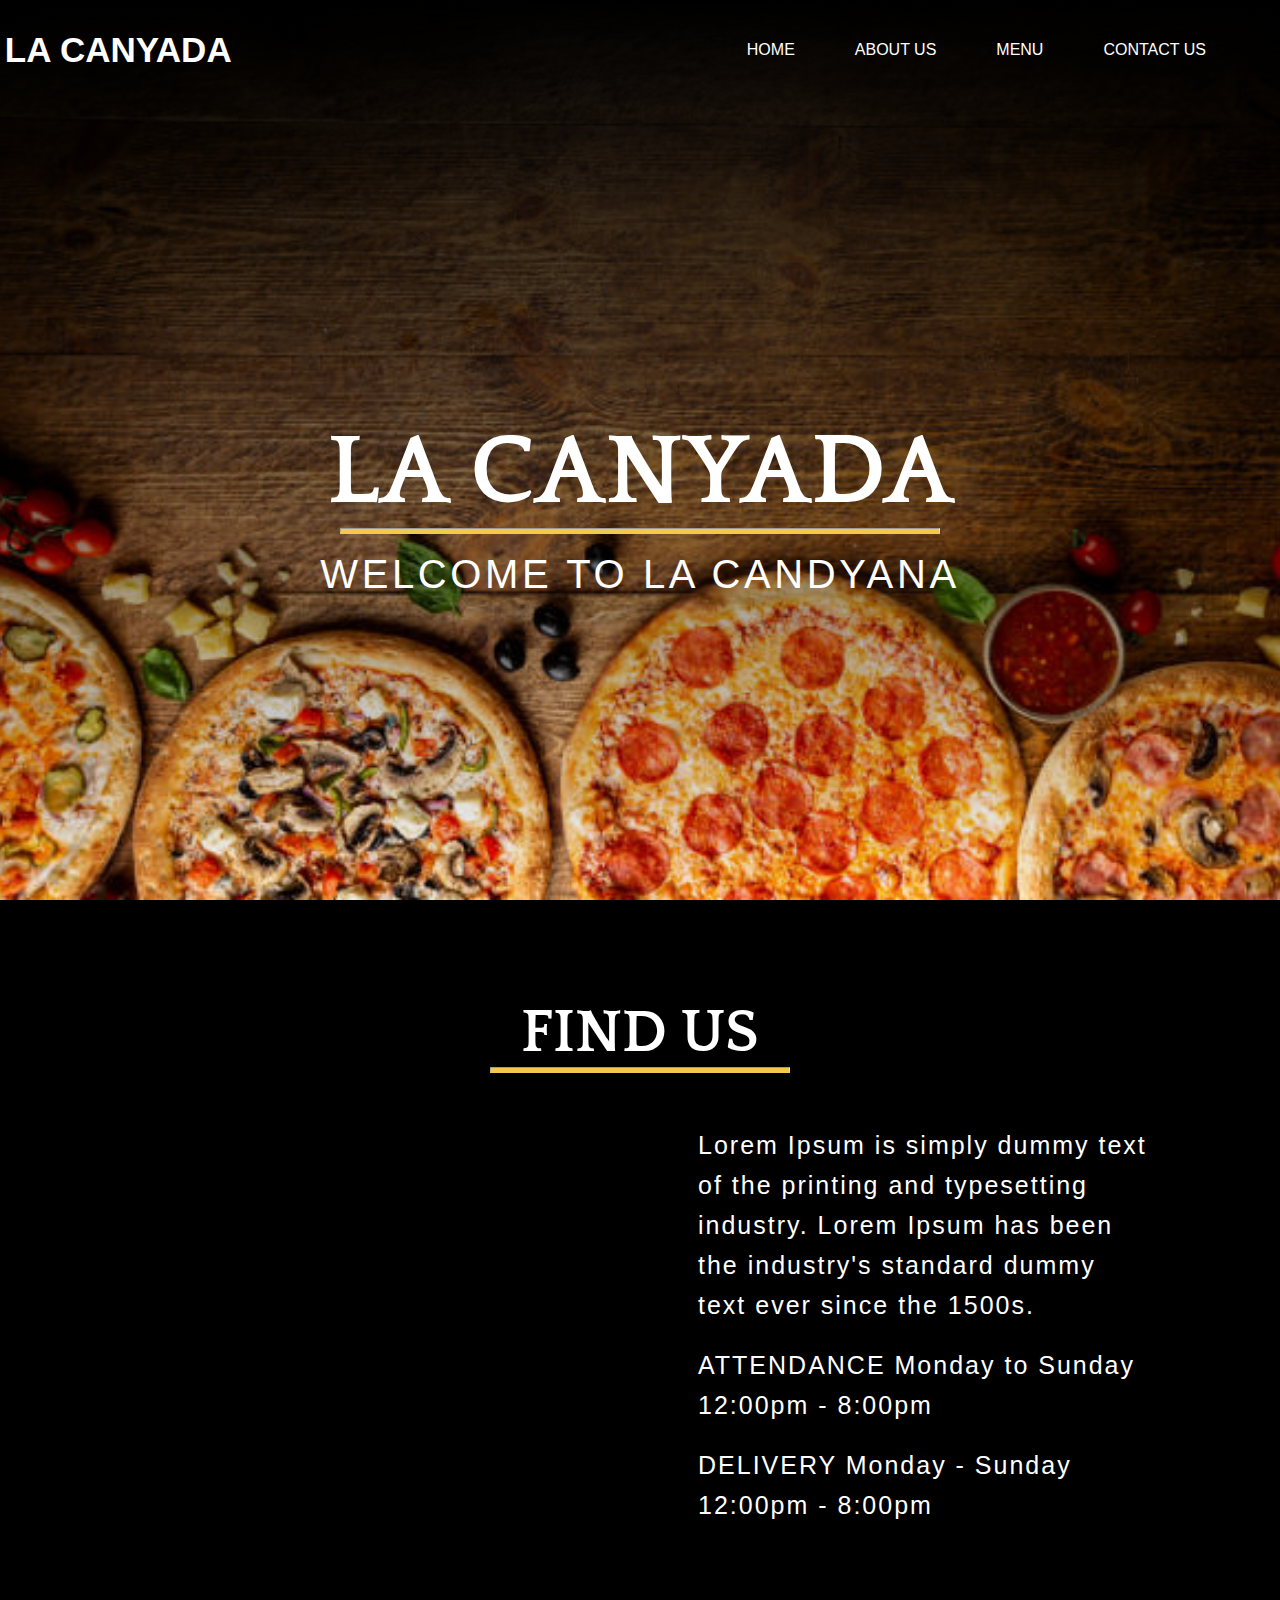
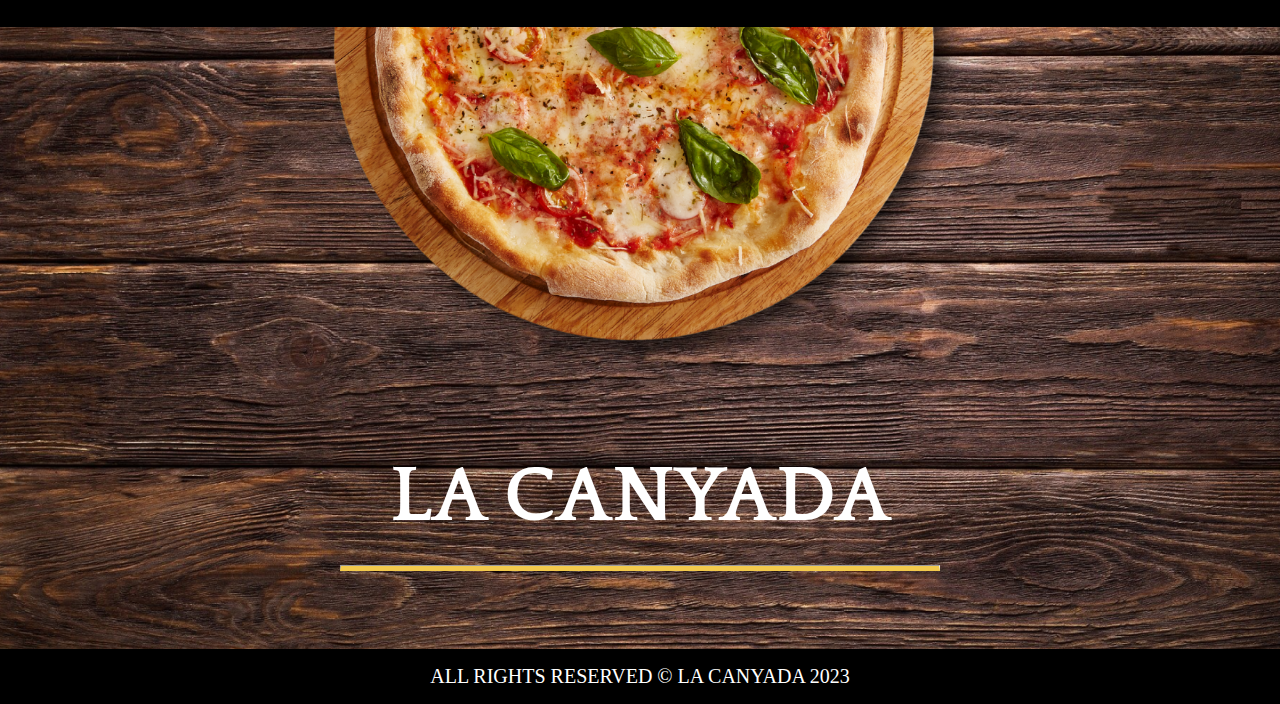
<file: index.html>
<!DOCTYPE html>
<html>
  <head>
    <meta charset="utf-8" />
    <meta name="viewport" content="width=device-width, initial-scale=1" />
    <title>Pizza restaurants</title>
    <link rel="stylesheet"  href="css/style.css" />

    <link href="https://fonts.googleapis.com/css2?family=Quattrocento&display=swap" rel="stylesheet"/>
    <link rel="preconnect" href="https://fonts.googleapis.com" />
    <link rel="preconnect" href="https://fonts.gstatic.com" crossorigin />
  
    <link rel="stylesheet" href="https://cdnjs.cloudflare.com/ajax/libs/font-awesome/6.4.2/css/all.min.css" integrity="sha512-z3gLpd7yknf1YoNbCzqRKc4qyor8gaKU1qmn+CShxbuBusANI9QpRohGBreCFkKxLhei6S9CQXFEbbKuqLg0DA==" crossorigin="anonymous" referrerpolicy="no-referrer" />

  </head>
  <body>
    <div class="countainer">
      <!--header--->
      <header id="header">
        <a href="#" class="logo">LA CANYADA</a>
        <nav>
          <ul>
            <li><a href="index.html">HOME</a></li>
            <li><a href="about.html">ABOUT US</a></li>
            <li><a href="menu.html">MENU</a></li>
            <li><a href="contact_us.html">CONTACT US</a></li>
          </ul>
        </nav>
      </header>
      <!--Home section--->
      <section class="home">
        <div class="home-text">
          <h1 class="first_title">LA CANYADA</h1>
          <hr class="line1"  />
          <h3>WELCOME TO LA CANDYANA</h3>
        </div>
      </section>
    </div>
    <!--find us--->
    <div class="find">
      <div class="home-text">
        <h1 class="h1">FIND US</h1>
        <hr class="line2_find"/>
      </div>
      <div class="div1">
        <div class="map">
          <iframe
            src="https://www.google.com/maps/embed?pb=!1m18!1m12!1m3!1d3372.7000598554573!2d-9.237666688871446!3d32.29304117376074!2m3!1f0!2f0!3f0!3m2!1i1024!2i768!4f13.1!3m3!1m2!1s0xdac211719897669%3A0x6f59fa5bb517f58a!2sYouCode%20Safi!5e0!3m2!1sfr!2sma!4v1697091847573!5m2!1sfr!2sma"
            width="500"
            height="400"
            style="border: 0"
            allowfullscreen=""
            loading="lazy"
            referrerpolicy="no-referrer-when-downgrade"
          ></iframe>
        </div>
        <div class="text_home">
          <p>
            Lorem Ipsum is simply dummy text of the printing and typesetting
            industry. Lorem Ipsum has been the industry's standard dummy text
            ever since the 1500s.
          </p>
          <p>ATTENDANCE Monday to Sunday 12:00pm - 8:00pm</p>
          <p>DELIVERY Monday - Sunday 12:00pm - 8:00pm</p>
        </div>
      </div>
    </div>
    <!--footer--->
    <footer id="footer">
      <img class="pizza_img" src="img/im1.png" alt="pizza image" />
      <div class="footer_container">
        <h1 class="first_title">LA CANYADA</h1>
        <hr class="line1"/>
        <div class="footer_icons">
            <a href="#"><i class="fa-brands fa-instagram" style="color: white;"></i></a> 
            <a href="#"><i class="fa-brands fa-facebook" style="color: white;"></i></a> 
            <a href="#"><i class="fa-brands fa-whatsapp" style="color:white;"></i></a> 
        </div>
        <div class="copyright">
          ALL RIGHTS RESERVED © LA CANYADA 2023
        </div>
      </div>
    </footer>
  </body>
</html>
</file>
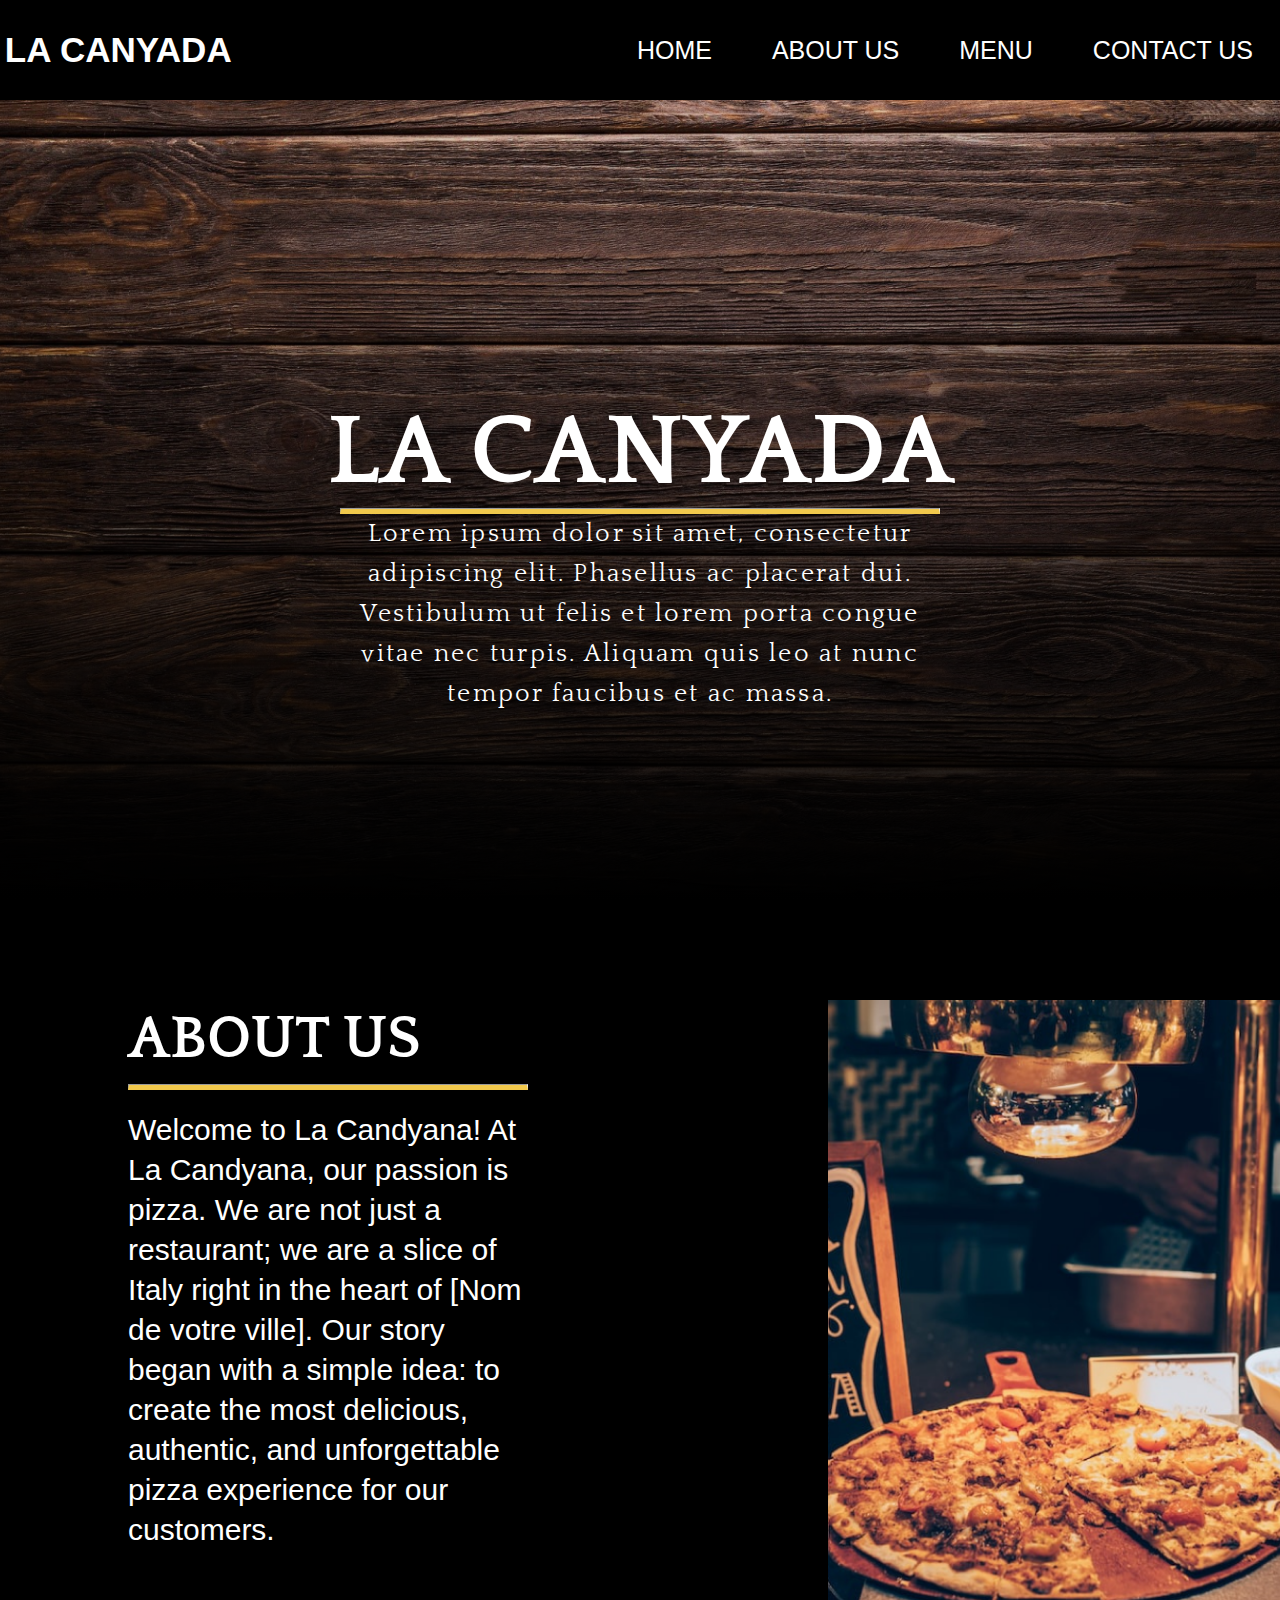
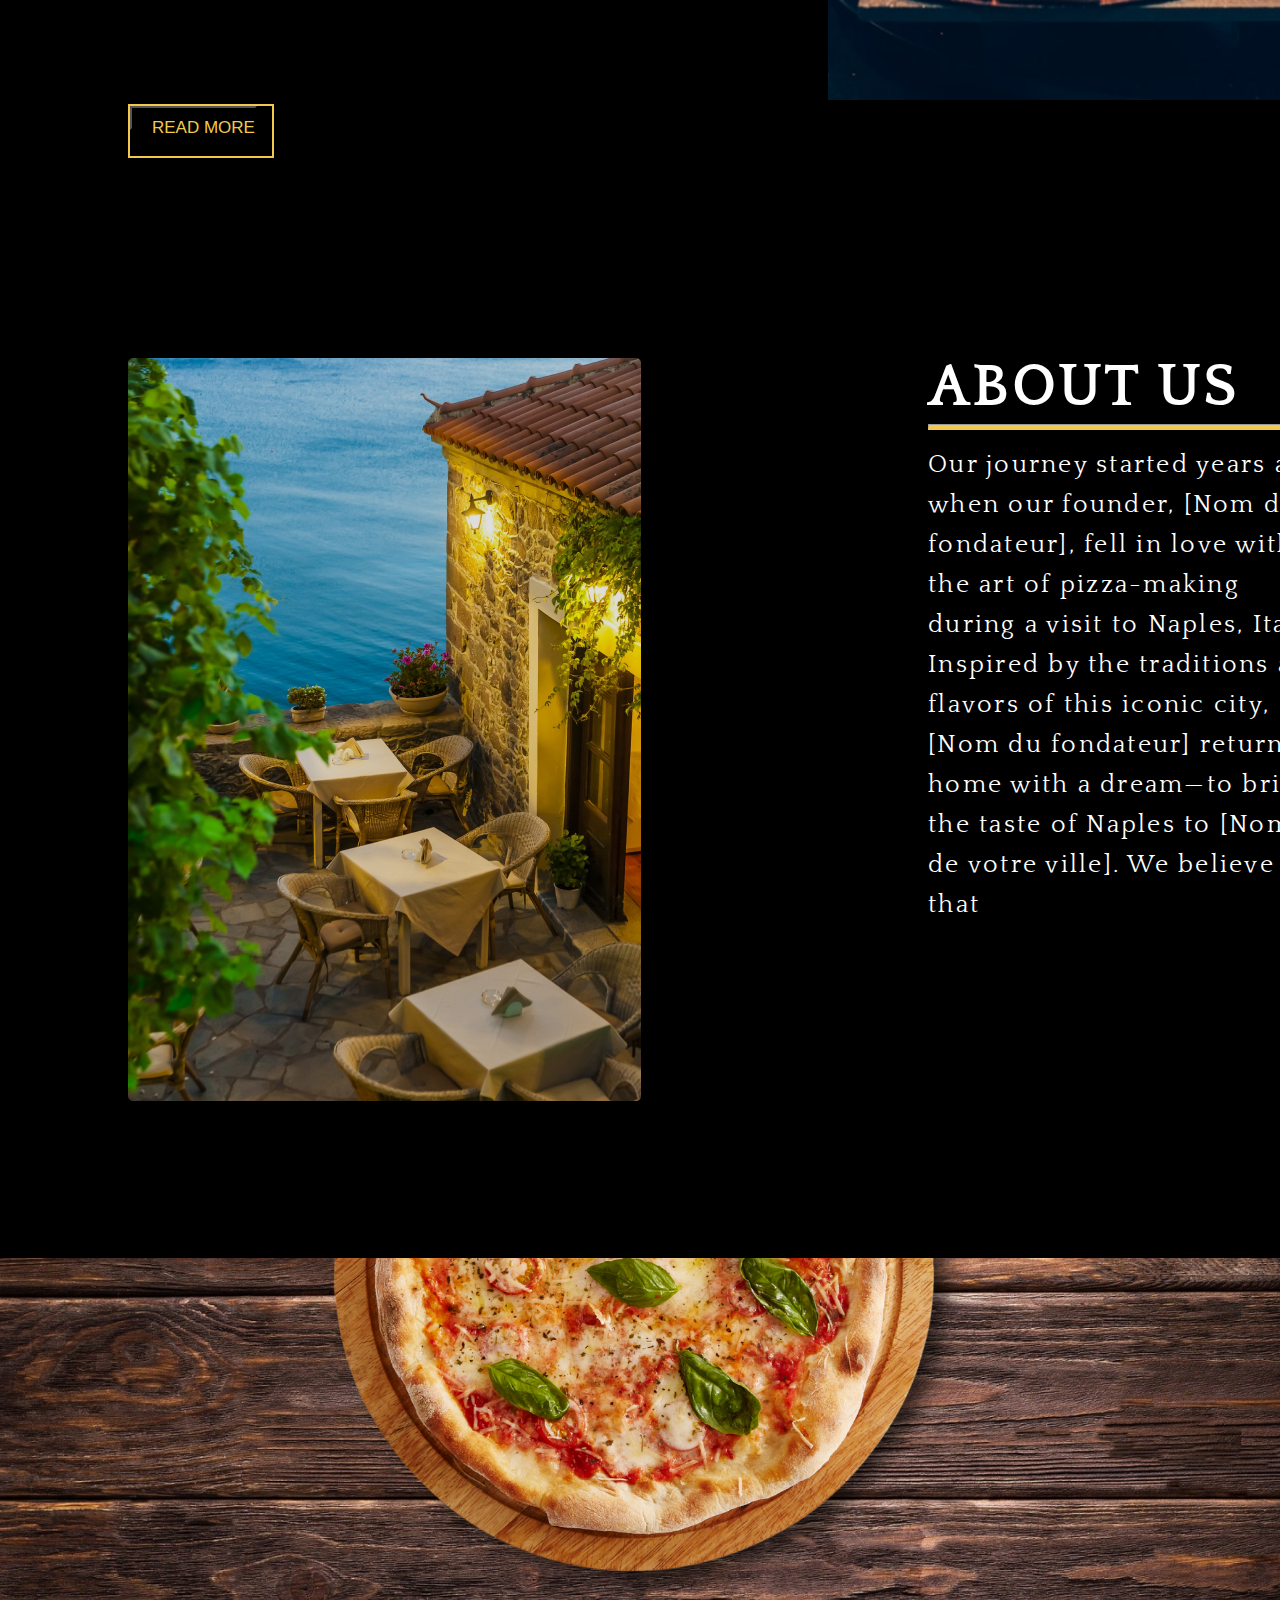
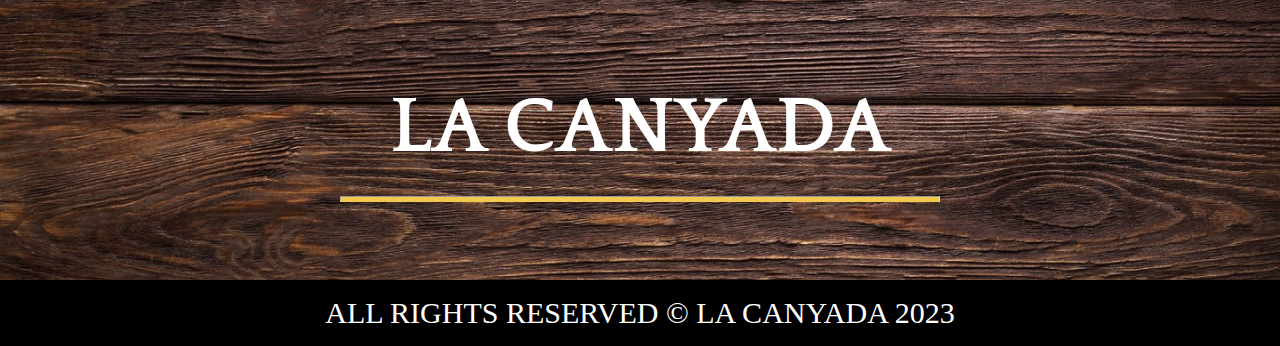
<file: about.html>
<!DOCTYPE html>
<html>
  <head>
    <meta charset="utf-8" />
    <meta name="viewport" content="width=device-width, initial-scale=1" />
    <title>Pizza restaurants</title>
    
    <link
    href="https://fonts.googleapis.com/css2?family=Quattrocento&display=swap"
    rel="stylesheet"
    />
    <link rel="preconnect" href="https://fonts.googleapis.com" />
    <link rel="preconnect" href="https://fonts.gstatic.com" crossorigin />
    
    <link rel="stylesheet"  href="https://cdnjs.cloudflare.com/ajax/libs/font-awesome/6.4.2/css/all.min.css"
      integrity="sha512-z3gLpd7yknf1YoNbCzqRKc4qyor8gaKU1qmn+CShxbuBusANI9QpRohGBreCFkKxLhei6S9CQXFEbbKuqLg0DA=="
      crossorigin="anonymous"
      referrerpolicy="no-referrer"
      />
      <link rel="stylesheet" href="css/style.css" />
  </head>

  <body>
    <section class="body_aboutus">
    <div class="countainer_aboutus">
      <!--header--->
      <header class="header_aboutus">
        <a href="#" class="logo">LA CANYADA</a>
        <nav>
          <ul>
            <li><a href="index.html">HOME</a></li>
            <li><a href="about.html">ABOUT US</a></li>
            <li><a href="menu.html">MENU</a></li>
            <li><a href="contact_us.html">CONTACT US</a></li>
          </ul>
        </nav>
      </header>
      <!--Home section--->
      <section class="home">
        <div class="home-text">
          <h1 class="first_title">LA CANYADA</h1>
          <hr class="line1"/>
          <p class="text">
            Lorem ipsum dolor sit amet, consectetur adipiscing elit. Phasellus
            ac placerat dui. Vestibulum ut felis et lorem porta congue vitae nec
            turpis. Aliquam quis leo at nunc tempor faucibus et ac massa.
          </p>
        </div>
      </section>
    </div>
</section>
      <!--about us p1--->
      <div class="about_us">
        <div class="div2">
          <div class="text2">
            <div class="home-text2">
              <h1 class="h1">ABOUT US</h1>
              <hr class="line_aboutp1"/>
            </div>
            <p>
              Welcome to La Candyana! At La Candyana, our passion is pizza. We
              are not just a restaurant; we are a slice of Italy right in the
              heart of [Nom de votre ville]. Our story began with a simple idea:
              to create the most delicious, authentic, and unforgettable pizza
              experience for our customers.
            </p>
          </div>
          <div class="img_aboutus1">
            <img src="img/img_aboutus.png " alt="background de page about1" />
          </div>
        </div>
        <div class="btn">
          <button>READ MORE</button>
        </div>
      </div>
      <!--about us p2--->
      <div class="about_us2">
        <div class="div3">
          <div class="img_aboutus2">
            <img src="img/aboutus2.png" alt="background de page about" />
          </div>
          <div class="text3">
            <div class="home-text3">
              <h1 class="h1">ABOUT US</h1>
              <hr class="line_aboutp2"/>
            </div>
            <p class="p4">
              Our journey started years ago when our founder, [Nom du
              fondateur], fell in love with the art of pizza-making during a
              visit to Naples, Italy. Inspired by the traditions and flavors of
              this iconic city, [Nom du fondateur] returned home with a dream—to
              bring the taste of Naples to [Nom de votre ville]. We believe that
            </p>
          </div>
        </div>
      </div>
    <!--footer--->
    <footer id="footer">
      <img class="pizza_img" src="img/im1.png" alt="pizza image" />
      <div class="footer_container">
        <h1 class="first_title">LA CANYADA</h1>
        <hr class="line1"/>
        <div class="footer_icons">
            <a href="#"><i class="fa-brands fa-instagram" style="color: white;"></i></a> 
            <a href="#"><i class="fa-brands fa-facebook" style="color: white;"></i></a> 
            <a href="#"><i class="fa-brands fa-whatsapp" style="color:white;"></i></a> 
        </div>
        <div class="copyright p">
          ALL RIGHTS RESERVED © LA CANYADA 2023
        </div>
      </div>
    </footer>
  </body>
</html>
</file>
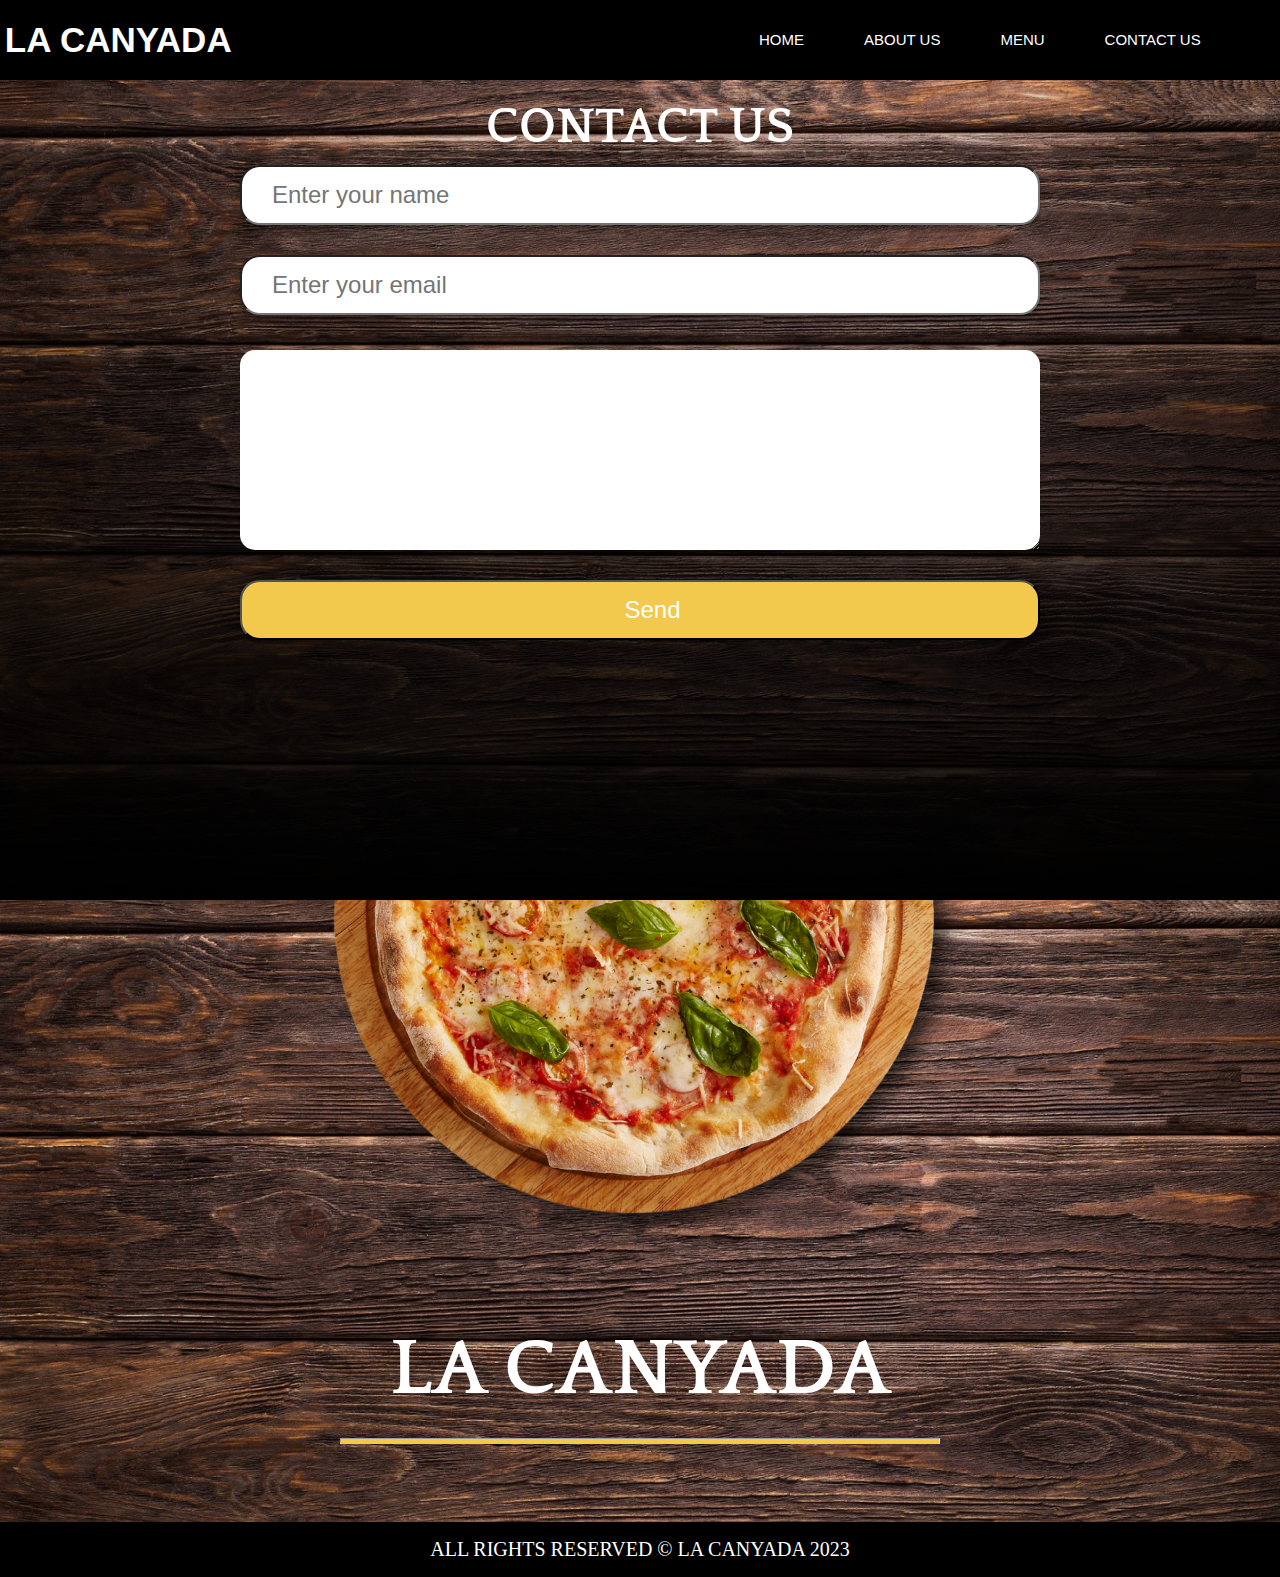
<file: contact_us.html>
<!DOCTYPE html>
<html lang="en">
  <head>
    <meta charset="utf-8" />
    <meta name="viewport" content="width=device-width, initial-scale=1" />
    <title>Pizza restaurants</title>
    <link rel="stylesheet"  href="css/style.css" />

    
    <link href="https://fonts.googleapis.com/css2?family=Quattrocento&display=swap" rel="stylesheet"/>
    <link rel="preconnect" href="https://fonts.googleapis.com" />
    <link rel="preconnect" href="https://fonts.gstatic.com" crossorigin />
  
    <link rel="stylesheet" href="https://cdnjs.cloudflare.com/ajax/libs/font-awesome/6.4.2/css/all.min.css" integrity="sha512-z3gLpd7yknf1YoNbCzqRKc4qyor8gaKU1qmn+CShxbuBusANI9QpRohGBreCFkKxLhei6S9CQXFEbbKuqLg0DA==" crossorigin="anonymous" referrerpolicy="no-referrer" />

  </head>
  <body>
    <section class="body_aboutus">
    <div class="countainer_aboutus">
      <!--header--->
      <header id="header_contact_us">
        <a href="#" class="logo">LA CANYADA</a>
        <nav>
          <ul>
            <li><a href="index.html">HOME</a></li>
            <li><a href="about.html">ABOUT US</a></li>
            <li><a href="menu.html">MENU</a></li>
            <li><a href="contact_us.html">CONTACT US</a></li>
          </ul>
        </nav>
      </header>
      <!--Home section--->
      <section class="home">
        <h1 class="title_contact">CONTACT US</h1>
        <div class="contact_form">
          <form class="form">
            <input class="input" type="name" placeholder="Enter your name" />
            <input class="input" type="name" placeholder="Enter your email" />
           
              <textarea  class ="message" id="message" name="message"  rows="4" required></textarea><br>
           
            
            <div class="button">
				<input class ="input" type="button" value="Send">
				
           </div>
           
          </form>
        </div>
      </section>
    </div>
    </section>
    <!--footer--->
    <footer id="footer">
      <img class="pizza_img" src="img/im1.png" alt="pizza image" />
      <div class="footer_container">
        <h1 class="first_title">LA CANYADA</h1>
        <hr class="line1"/>
        <div class="footer_icons">
            <a href="#"><i class="fa-brands fa-instagram" style="color: white;"></i></a> 
            <a href="#"><i class="fa-brands fa-facebook" style="color: white;"></i></a> 
            <a href="#"><i class="fa-brands fa-whatsapp" style="color:white;"></i></a> 
        </div>
        <div class="copyright">
          ALL RIGHTS RESERVED © LA CANYADA 2023
        </div>
      </div>
    </footer>
  </body>
</html>
</file>
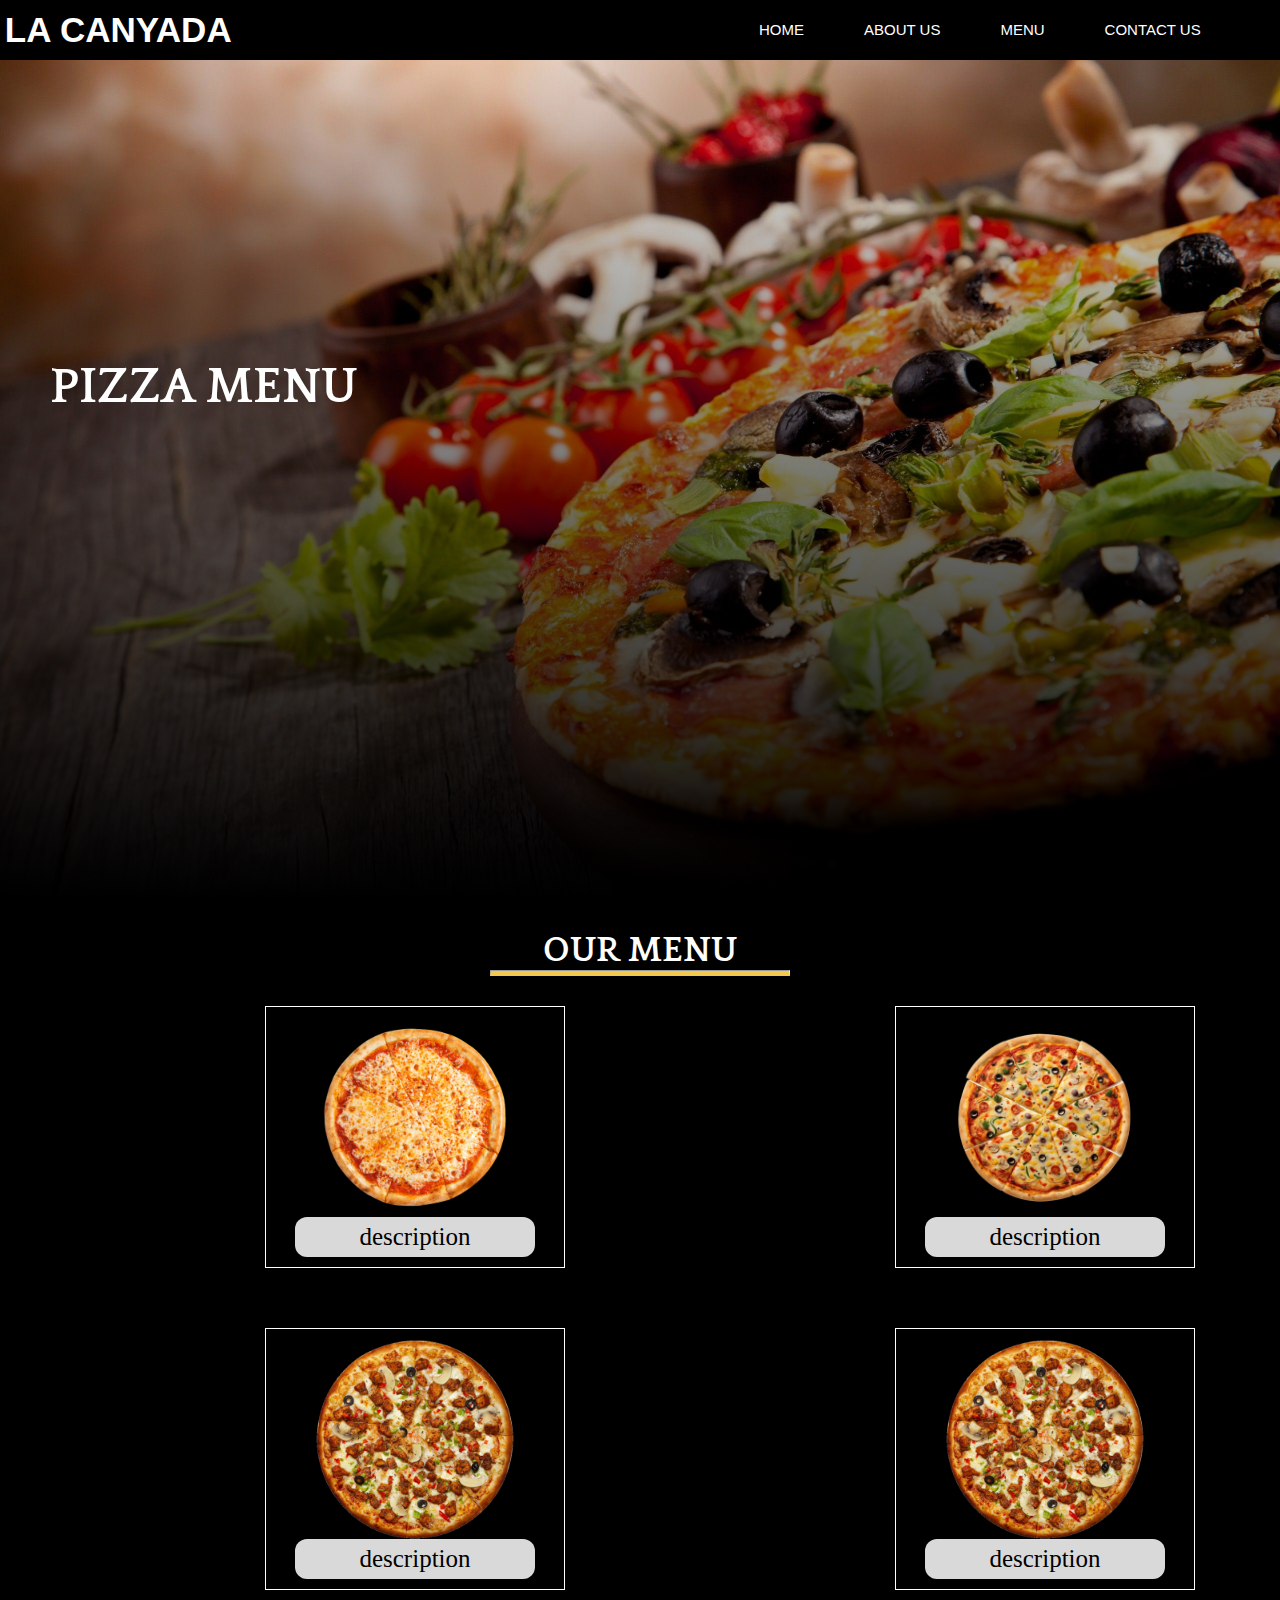
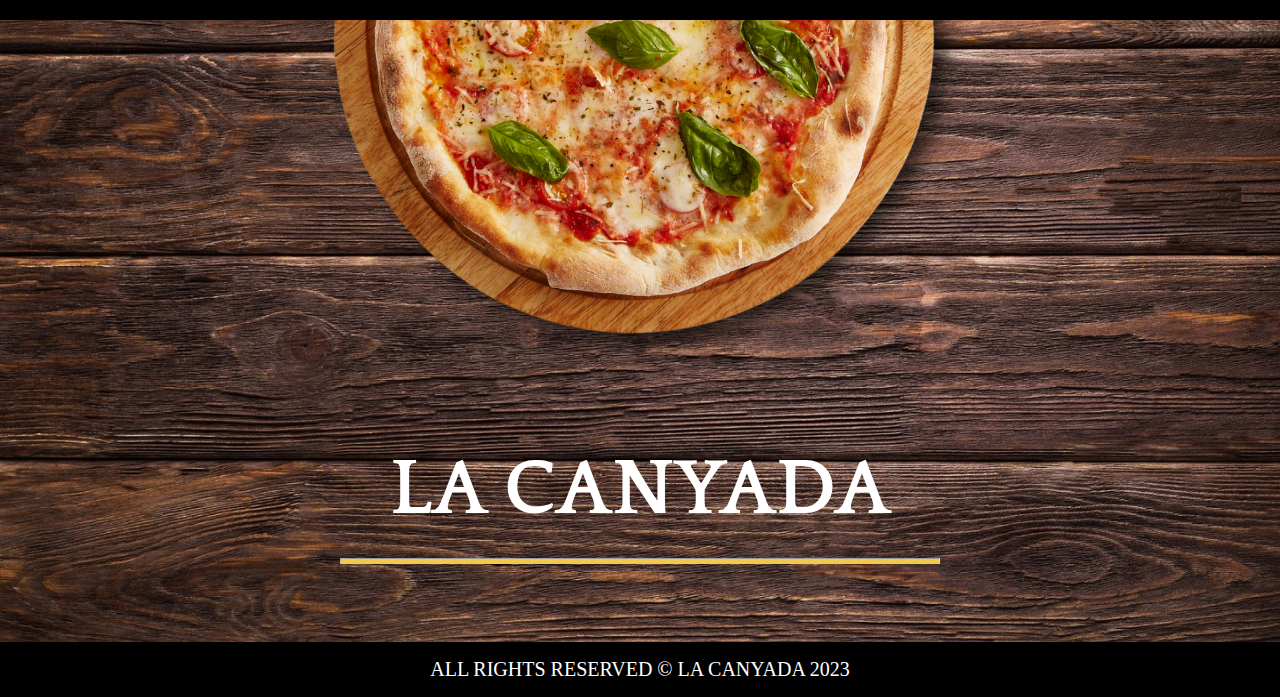
<file: menu.html>
<!DOCTYPE html>
<html lang="en">
  <head>
    <meta charset="utf-8" />
    <meta name="viewport" content="width=device-width, initial-scale=1"/>
    <title>Pizza restaurants</title>
    <link rel="stylesheet" type="text/css" href="css/style.css" />

    <link href="https://fonts.googleapis.com/css2?family=Quattrocento&display=swap" rel="stylesheet"/>
    <link rel="preconnect" href="https://fonts.googleapis.com" />
    <link rel="preconnect" href="https://fonts.gstatic.com" crossorigin />
  
    <link rel="stylesheet" href="https://cdnjs.cloudflare.com/ajax/libs/font-awesome/6.4.2/css/all.min.css" integrity="sha512-z3gLpd7yknf1YoNbCzqRKc4qyor8gaKU1qmn+CShxbuBusANI9QpRohGBreCFkKxLhei6S9CQXFEbbKuqLg0DA==" crossorigin="anonymous" referrerpolicy="no-referrer" />

  </head>
  <body id="body_menu">
    <div class="countainer_menu">
      <!--header--->
      <header id="header_menu">
        <a href="#" class="logo">LA CANYADA</a>
        <nav>
          <ul>
            <li><a href="index.html">HOME</a></li>
            <li><a href="about.html">ABOUT US</a></li>
            <li><a href="menu.html">MENU</a></li>
            <li><a href="contact_us.html">CONTACT US</a></li>
          </ul>
        </nav>
      </header>
      <!--Home section--->
      <h1 class="menu_title">PIZZA MENU</h1>
    
    </div>
      <!--MENU---> 
      <div class="menu_home">
        <div class="text_menu">
          <h1 class="h2">OUR MENU</h2>
          <hr class="line2_find" width="300px"/>
        </div>
          <div class="menu">
            <div class="img1_desc">
              <img class="img" src="img/img_pizza.png" alt="image de pizza" />
              <p class="para">description</p>
            </div>
            <div class="img1_desc">
              <img src="img/p1.png" alt="image de pizza" />
              <p class="para">description</p>
            </div>
          </div>
          <div class="menu">
            <div class="img1_desc">
              <img src="img/p2.png" alt="image de pizza" />
              <p class="para">description</p>
            </div>
            <div class="img1_desc">
              <img src="img/p3.png" alt="image de pizza" />
              <p class="para">description</p>
            </div>
          </div>
        </div>
        <!--footer--->
      <footer id="footer">
        <img class="pizza_img" src="img/im1.png" alt="pizza image" />
        <div class="footer_container">
          <h1 class="first_title">LA CANYADA</h1>
          <hr class="line1"  />
          <div class="footer_icons">
              <a href="#"><i class="fa-brands fa-instagram" style="color: white;"></i></a> 
              <a href="#"><i class="fa-brands fa-facebook" style="color: white;"></i></a> 
              <a href="#"><i class="fa-brands fa-whatsapp" style="color:white;"></i></a> 
          </div>
          <div class="copyright">
            ALL RIGHTS RESERVED © LA CANYADA 2023
          </div>
        </div>
      </footer>
  </body>
</html>
</file>
<file: css/style.css>
* {
  padding: 0;
  margin: 0;
  box-sizing: border-box;
  text-decoration: none;
  list-style: none;
  scroll-behavior: smooth;
}
@import url("https://fonts.googleapis.com/css2?family=Ruda&display=swap");
@import url("https://fonts.googleapis.com/css2?family=Quattrocento&display=swap");
:root {
  --bg-color: #ffffff;
  --text-color: #000000;
  --ligne-color: #f2c94c;
   --para-color: rgba(217, 217, 217, 1);
}
body {
  width: 100%;
  height: 100vh;
  background-image: url(../img/istockphoto-1303021179-612x612.jpg);
  background-repeat: no-repeat;
  background-size: cover;
  background-position: center;
}
input,textarea{
  outline: none;
}
.countainer {
  background-image: linear-gradient(var(--text-color), transparent);
  height: 100vh;
}
#header{
  animation-name:  slideleft;
  animation-duration: 2s;
}
@keyframes slideleft{
  from{transform:translateX(100%);}
} 
header {
  width: 100%;
  display: flex;
  align-items: center;
  justify-content: space-between;
  background: transparent;
  padding: 30px 16%;
  font-family: "Ruda", sans-serif;
}
header li:hover {
  border-bottom: 1px solid white;
}
.logo {
  font-size: 35px;
  font-weight: 600;

  color: var(--bg-color);
  font-family: "Ruda", sans-serif;
  margin-left: -200px;
}
ul {
  display: flex;
  flex-direction: row;
  width: 100%;
  color: #221314;
  gap: 60px;
  align-items: center;
  margin-right: 10px;
  margin-left: 30%;
}
nav a {
  color: var(--bg-color);
}
.home {
  width: 100%;
  height: 90%;
}
.home-text {
  color: var(--bg-color);
  height: 100%;
  display: flex;
  justify-content: center;
  flex-direction: column;
  align-items: center;
}
.home-text .first_title {
  color: var(--bg-color);
  font-family: "Quattrocento", serif;
  font-size: 100px;
  width: auto;
  letter-spacing: 0px;
}
.line1 {
  border-bottom: 5px solid var(--ligne-color);
  width:600px;
}
 .footer_icons{
  display: flex;
  align-items: center;
  justify-content: space-around;
  background-color: transparent; 
  gap:30px;
   padding-top: 20px; 
   margin-top: 10px;
}
 a i{
  font-size: 35px;
}
.text {
  color: #fff;
  text-align: center;
  font-family: "Quattrocento", serif;
  font-size: 25px;
  font-style: normal;
  font-weight: 400;
  line-height: 40px;
  letter-spacing: 2.25px;
  width: 600px;
  height: 100px;
}
.find {
  background-color: var(--text-color);
  color: var(--bg-color);
  padding: 100px 10%;
}
.div1 {
  margin-top: 50px;
  display: flex;
  align-items: center;
  justify-content: center;
  gap: 70px;
}
.h1 {
  font-size: 60px;
  font-family: "Quattrocento", serif;
  text-align: start;
}
.find img {
  width: 400px;
  height: 400px;
}
.find p:nth-child(2) {
  margin: 20px 0;
}
.text_home{
  color: #fff;
  font-family: "Ruda", sans-serif;
  font-size: 25px;
  font-style: normal;
  font-weight: 400;
  line-height: 40px;
  letter-spacing: 2px;
  text-wrap: wrap;
  width: 600px;
} 
h3 {
  margin-top: 20px;
  color: #fff;
  text-align: center;
  font-size: 40px;
  font-style: normal;
  font-weight: 400;
  line-height: 40px;
  letter-spacing: 3.6px;
  font-family: "Ruda", sans-serif;
}
/*footer//////////////////////*/
footer {
  background-image: url(../img/im2.png);
  background-repeat: no-repeat;
  background-size: cover;
  background-position: center;
}
.pizza_img {
  width: 80%;
  margin-left: 10%;
}
.footer_container {
  color: var(--bg-color);
  display: flex;
  justify-content: center;
  flex-direction: column;
  gap: 1.5rem;
  align-items: center;
}
.footer_container .first_title {
  color: var(--bg-color);
  font-family: "Quattrocento", serif;
  font-size: 80px;
  width: auto;
}
.footer_container .copyright {
  width: 100%;
  font-size: 20px;
  background-color: #000000;
  padding: 1rem 0;
  text-align: center;
}
.p{
  font-size: 30px !important;
} 
.line2_find {
  border-bottom: 5px solid var(--ligne-color);
  width:300px;
}
/* about us p1 ////////////////////////////////////////////////*/
.header_aboutus {
  background-color: var(--text-color);
  padding-top: 30px;
  padding-bottom: 30px;
}
.header_aboutus li:hover {
  border-bottom: 1px solid white;
}
.header_aboutus li a {
  font-size: 25px;
}
.countainer_aboutus {
  background-image: linear-gradient(transparent, var(--text-color));
  height: 100vh;
}
.body_aboutus {
  width: 100%;
  min-height: 100vh;
  background-image: url(../img/back_aboutsus.png);
  background-repeat: no-repeat;
  background-size: cover;
  background-position: center;
}
.text2 {
  color: #fff;
  font-family: "Ruda", sans-serif;
  font-size: 1000px;
  font-style: normal;
  font-weight: 400;
  line-height: 40px;
  font-size: 30px;
  width: 474px;
  height: 600px;
  padding-left: 0px;
  margin-top: 20px;
}
.about_us {
  background-color: var(--text-color);
  color: var(--bg-color);
  padding: 100px 10%;
}
.div2 {
  display: flex;
  gap: 300px;
}
.btn {
  color: var(--bg-color);
  border: 2px solid var(--ligne-color);
 
  height: 54px;
  width: 146px;
}
.btn:hover{
  cursor: pointer;
}
.btn button {
  color: var(--ligne-color);
  text-align: center;
  font-size: 17px;
  font-family: "Ruda", sans-serif;
  background-color: var(--text-color);
  font-style: normal;
  line-height: 0px;
  padding-top: 20px;
  padding-left: 20px;
  word-wrap: 10px;
  text-align: center;
}
.home-text2 {
  color: var(--bg-color);
  margin-bottom: 5%;
}
.line_aboutp1 {
  border-bottom: 5px solid var(--ligne-color);
  margin-top: 6%;
  width:400px;
}
.img_aboutus1 img {
  width: 500px;
  height: 700px;
}
.img_aboutus1:hover {
  transform: scale(1.1);
  transition: 0.2s ease;
}
/*about us p2*/
.about_us2 {
  background-color: var(--text-color);
  color: var(--bg-color);
  padding: 100px 10%;
}
.div3 {
  display: flex;
  gap: 300px;
}
.img_paragraph {
  display: flex;
  align-items: center;
  justify-content: space-between;
  gap: 595px;
}
.line_aboutp2 {
  border-bottom: 5px solid var(--ligne-color);
  margin-top: 4%;
  margin-bottom: 15px;
  width:400px; 
}
.img_aboutus2 {
  width: 500px;
  height: 800px;
}
.img_aboutus2:hover {
  transform: scale(1.1);
  transition: 0.2s ease;
}
.text3 {
  color: #fff;
  text-align: center;
  font-family: "Quattrocento", serif;
  font-size: 25px;
  font-style: normal;
  font-weight: 400;
  line-height: 40px;
  letter-spacing: 2.25px;
  width: 600px;
  height: 100px;
  padding-top: 10px;
}
.p4 {
  text-align: start;
}
/*style de contact_us/////////////////////////////////////////////////////////////*/
#header_contact_us {
  background-color: var(--text-color);
  padding-top: 20px;
  padding-bottom: 20px;
}
#header_contact_us li:hover {
  border-bottom: 1px solid white;
}
#header_contact_us li a {
  font-size: 15px;
}
.title_contact {
  color: var(--bg-color);
  font-family: "Quattrocento", serif;
  font-size: 50px;
  margin-top: 20px;

  letter-spacing: 0px;
  text-align: center;
}
.form {
  text-align: center;
  margin-top: 10px;
}
input {
  width: 800px;
  height: 90px;
  border-radius: 20px;
  margin-bottom: 30px;
  font-size: x-large;
  color: var(--bg-color);
  box-shadow: 0px 4px 4px 0px rgba(0, 0, 0, 0.25);
}
.input {
  height: 60px;
  padding: 5px;
  padding-left: 30px;
}
input:focus {
  border: 0px solid white;
}
.message {
  border: none;
  border-radius: 15px;
  width: 800px;
  height: 200px;
  margin-top: 5px;
  margin-bottom: 26px;
}
input[type="button"] {
  background-color: var(--ligne-color);
}
/*style de menu///////////////////////////////////*/
#header_menu {
  background-color: var(--text-color);
  padding-top: 10px;
  padding-bottom: 10px;
}
#header_menu li:hover {
  border-bottom: 1px solid var(--bg-color);
}
#header_menu li a {
  font-size: 15px;
}
#body_menu {
  background-image: url(../img/menu.jpg);
  width: 100%;
  height: 100vh;
  background-repeat: no-repeat;
  background-size: cover;
  background-position: center;
}
.menu_title {
  color: var(--bg-color);
  font-family: "Quattrocento", serif;
  font-size: 50px;
  padding-top: 300px;
  padding-left: 50px;
  letter-spacing: 0px;
}
/*MENU////////////////////////////*/
.menu_home {
  background-color: var(--text-color);
}
.countainer_menu{
  background-image: linear-gradient(transparent, var(--text-color));
  height: 100vh;
}
.menu {
  display: flex;
  justify-content: space-around;
  padding-top: 30px;
  margin-right: 20px;
}
.d1{
  display: flex;
  align-items:center;
  justify-content: space-between;
}
.d2{
  display: flex;
  align-items: center;
  justify-content: space-around;
}
.text_menu{
font-size: 18px;
 color: var(--bg-color);
  height: 100%;
  display: flex;
  justify-content: center;
  flex-direction: column;
  align-items: center;
   margin-top:0px; 
  padding-top: 30px;
  font-family: "Quattrocento", serif;
}
.img1_desc{
border: 1px solid white;
margin-bottom: 30px;
box-shadow: 5px 5px 10px 0px rgba(0, 0, 0, 0.5);
width:300px;
padding: 10px;
margin-left: 200px;
display: flex;
align-items: center;
flex-direction: column;
}
.img1_desc:hover{
  transform: scale(1.1);
  transition: 0.2s ease;
}
.menu img {
  width: 200px;
  height: 200px;
}
.img1_desc .para {
  color: var(--text-color);
  border: 1px solid transparent;
  background-color:var(--para-color) ;
  width: 240px;
  height: 40px;
  border-radius: 12px;
padding-top:5px;
  text-align: center;
  font-size: 25px;
}
/*footer///////////////////////////////////////////*/
</file>
